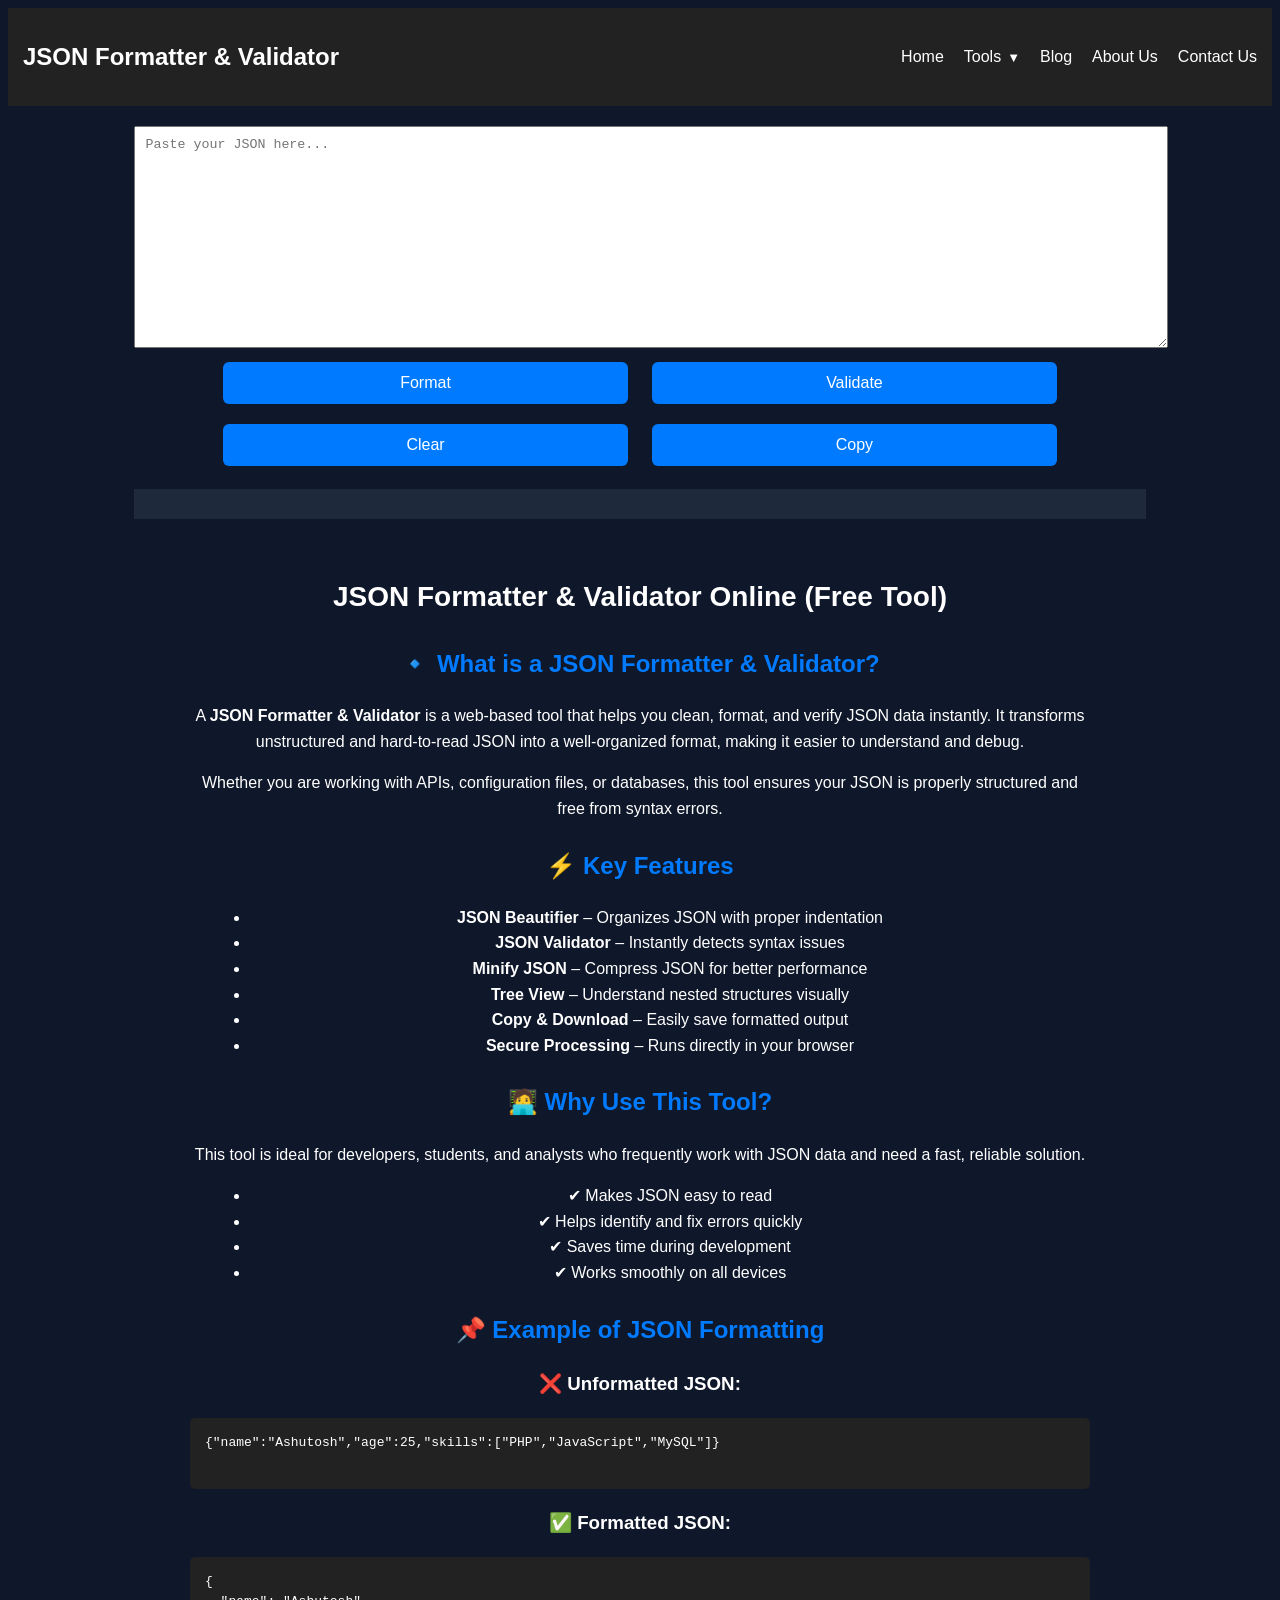
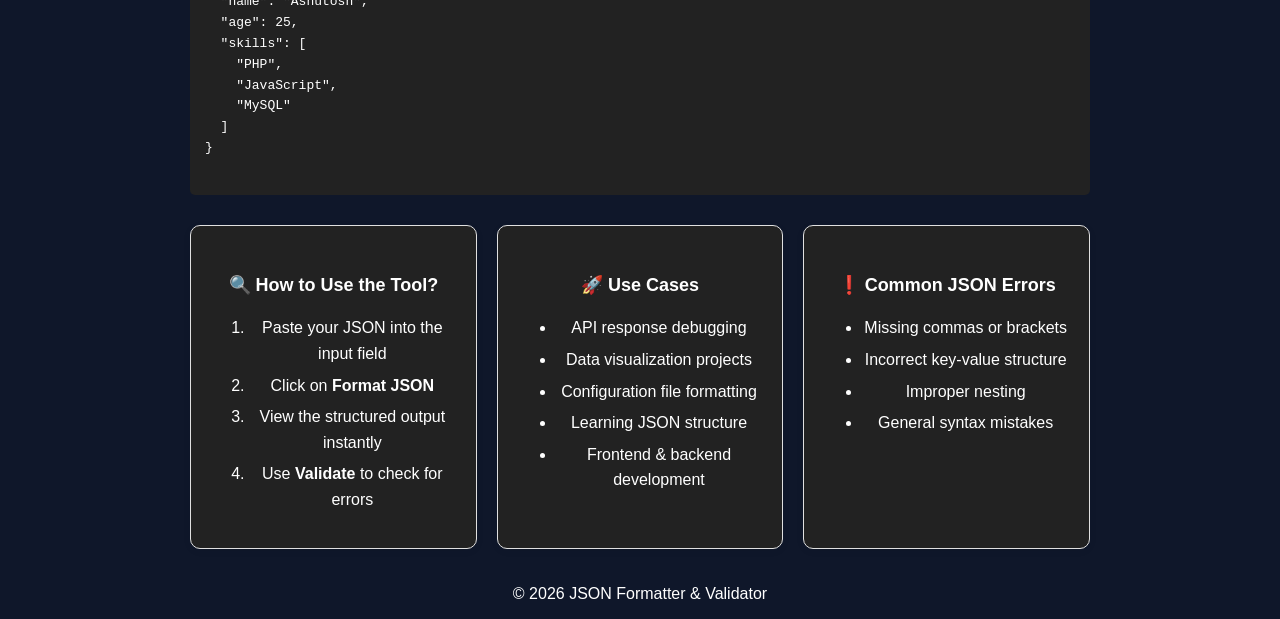
<file: index.html>
<!DOCTYPE html>
<html lang="en">
<head>
<meta charset="UTF-8">
<title>JSON Formatter & Validator</title>
<meta name="title" content="JSON Formatter & Validator Online Free">
<meta name="description" content="Free online JSON formatter, validator and minifier tool. Beautify JSON instantly with our fast and easy tool.">
<meta name="keywords" content="json formatter, json validator, json beautifier, format json online, json pretty print, json minify, json viewer, free json tool, developer tools">
<meta name="author" content="Ashutosh Shirole">

<meta property="og:title" content="JSON Formatter & Validator">
<meta property="og:description" content="Format, validate and minify JSON online instantly.">
<meta property="og:type" content="website">
<meta name="robots" content="index, follow">
<meta name="viewport" content="width=device-width, initial-scale=1.0">
<link rel="stylesheet" href="css/style.css">
<link rel="icon" href="assets/img/search.png">
<script src="js/script.js" defer></script>

 <!-- AdSense Auto Ads -->
<script async src="https://pagead2.googlesyndication.com/pagead/js/adsbygoogle.js?client=ca-pub-2892380346318715"
     crossorigin="anonymous"></script>

<script async custom-element="amp-ad" src="https://cdn.ampproject.org/v0/amp-ad-0.1.js"></script>
<!-- Google tag (gtag.js) -->
<script async src="https://www.googletagmanager.com/gtag/js?id=G-7HRX8W7ZV8"></script>
<script>
  window.dataLayer = window.dataLayer || [];
  function gtag(){dataLayer.push(arguments);}
  gtag('js', new Date());

  gtag('config', 'G-7HRX8W7ZV8');
</script>	 
<header>
  <nav>
    <h1>JSON Formatter & Validator</h1>
    <ul>
      <li><a href="index.html">Home</a></li>
	  <!-- 🔽 TOOLS DROPDOWN -->
      <li class="dropdown">
       <a href="#" class="tools-link">Tools</a>
 
        <div class="dropdown-content">

          <div class="dropdown-section">
            <p>Converters</p>
            <a href="tools/converters/json-to-sql.php">🗄️ JSON → SQL</a>
            <a href="tools/converters/json-to-yaml.php">⚙️ JSON → YAML</a>
            <a href="tools/converters/json-to-xml.php">🔄 JSON → XML</a>
          </div>

          <div class="dropdown-section">
            <p>Developer</p>
            <a href="tools/converters/base64-tool.php">🔐 Base64 Tool</a>
            <a href="tools/converters/uuid-generator.php">🆔 UUID Generator</a>
          </div>

        </div>
      </li>
	  <li><a href="blog/index.html">Blog</a></li>
	  <li><a href="about-us.html">About Us</a></li>
      <li><a href="contact-us.html">Contact Us</a></li>
      
    </ul>
  </nav>
</header>
	 
</head>
<body>

<div class="container">

    <textarea id="jsonInput" placeholder="Paste your JSON here..."></textarea>

    <br>
    <button onclick="formatJSON()" style="width:40%;">Format</button>
    <button onclick="validateJSON()" style="width:40%;">Validate</button>
    <button onclick="clearJSON()" style="width:40%;">Clear</button>
    <button onclick="copyJSON()" style="width:40%;">Copy</button>

    <pre id="output"></pre>

<section class="tool-content">

  <h1>JSON Formatter & Validator Online (Free Tool)</h1>

  <h2>🔹 What is a JSON Formatter & Validator?</h2>
  <p>
    A <strong>JSON Formatter & Validator</strong> is a web-based tool that helps you
    clean, format, and verify JSON data instantly. It transforms unstructured and
    hard-to-read JSON into a well-organized format, making it easier to understand
    and debug.
  </p>
  <p>
    Whether you are working with APIs, configuration files, or databases, this tool
    ensures your JSON is properly structured and free from syntax errors.
  </p>

  <h2>⚡ Key Features</h2>
  <ul>
    <li><strong>JSON Beautifier</strong> – Organizes JSON with proper indentation</li>
    <li><strong>JSON Validator</strong> – Instantly detects syntax issues</li>
    <li><strong>Minify JSON</strong> – Compress JSON for better performance</li>
    <li><strong>Tree View</strong> – Understand nested structures visually</li>
    <li><strong>Copy & Download</strong> – Easily save formatted output</li>
    <li><strong>Secure Processing</strong> – Runs directly in your browser</li>
  </ul>

  <h2>🧑‍💻 Why Use This Tool?</h2>
  <p>
    This tool is ideal for developers, students, and analysts who frequently work
    with JSON data and need a fast, reliable solution.
  </p>
  <ul>
    <li>✔ Makes JSON easy to read</li>
    <li>✔ Helps identify and fix errors quickly</li>
    <li>✔ Saves time during development</li>
    <li>✔ Works smoothly on all devices</li>
  </ul>

  <h2>📌 Example of JSON Formatting</h2>

  <h3>❌ Unformatted JSON:</h3>
  <pre>
{"name":"Ashutosh","age":25,"skills":["PHP","JavaScript","MySQL"]}
  </pre>

  <h3>✅ Formatted JSON:</h3>
  <pre>
{
  "name": "Ashutosh",
  "age": 25,
  "skills": [
    "PHP",
    "JavaScript",
    "MySQL"
  ]
}
  </pre>

<section class="json-grid">

  <div class="grid-box">
    <h2>🔍 How to Use the Tool?</h2>
    <ol>
      <li>Paste your JSON into the input field</li>
      <li>Click on <strong>Format JSON</strong></li>
      <li>View the structured output instantly</li>
      <li>Use <strong>Validate</strong> to check for errors</li>
    </ol>
  </div>

  <div class="grid-box">
    <h2>🚀 Use Cases</h2>
    <ul>
      <li>API response debugging</li>
      <li>Data visualization projects</li>
      <li>Configuration file formatting</li>
      <li>Learning JSON structure</li>
      <li>Frontend & backend development</li>
    </ul>
  </div>

  <div class="grid-box">
    <h2>❗ Common JSON Errors</h2>
    <ul>
      <li>Missing commas or brackets</li>
      <li>Incorrect key-value structure</li>
      <li>Improper nesting</li>
      <li>General syntax mistakes</li>
    </ul>
  </div>

</section>

</section>
</div>
<amp-ad width="100vw" height="320"
     type="adsense"
     data-ad-client="ca-pub-2892380346318715"
     data-ad-slot="4194991957"
     data-auto-format="rspv"
     data-full-width="">
  <div overflow=""></div>
</amp-ad>

</body>
<footer>
    <p>© 2026 JSON Formatter & Validator</p>
</footer>
</html>
</file>
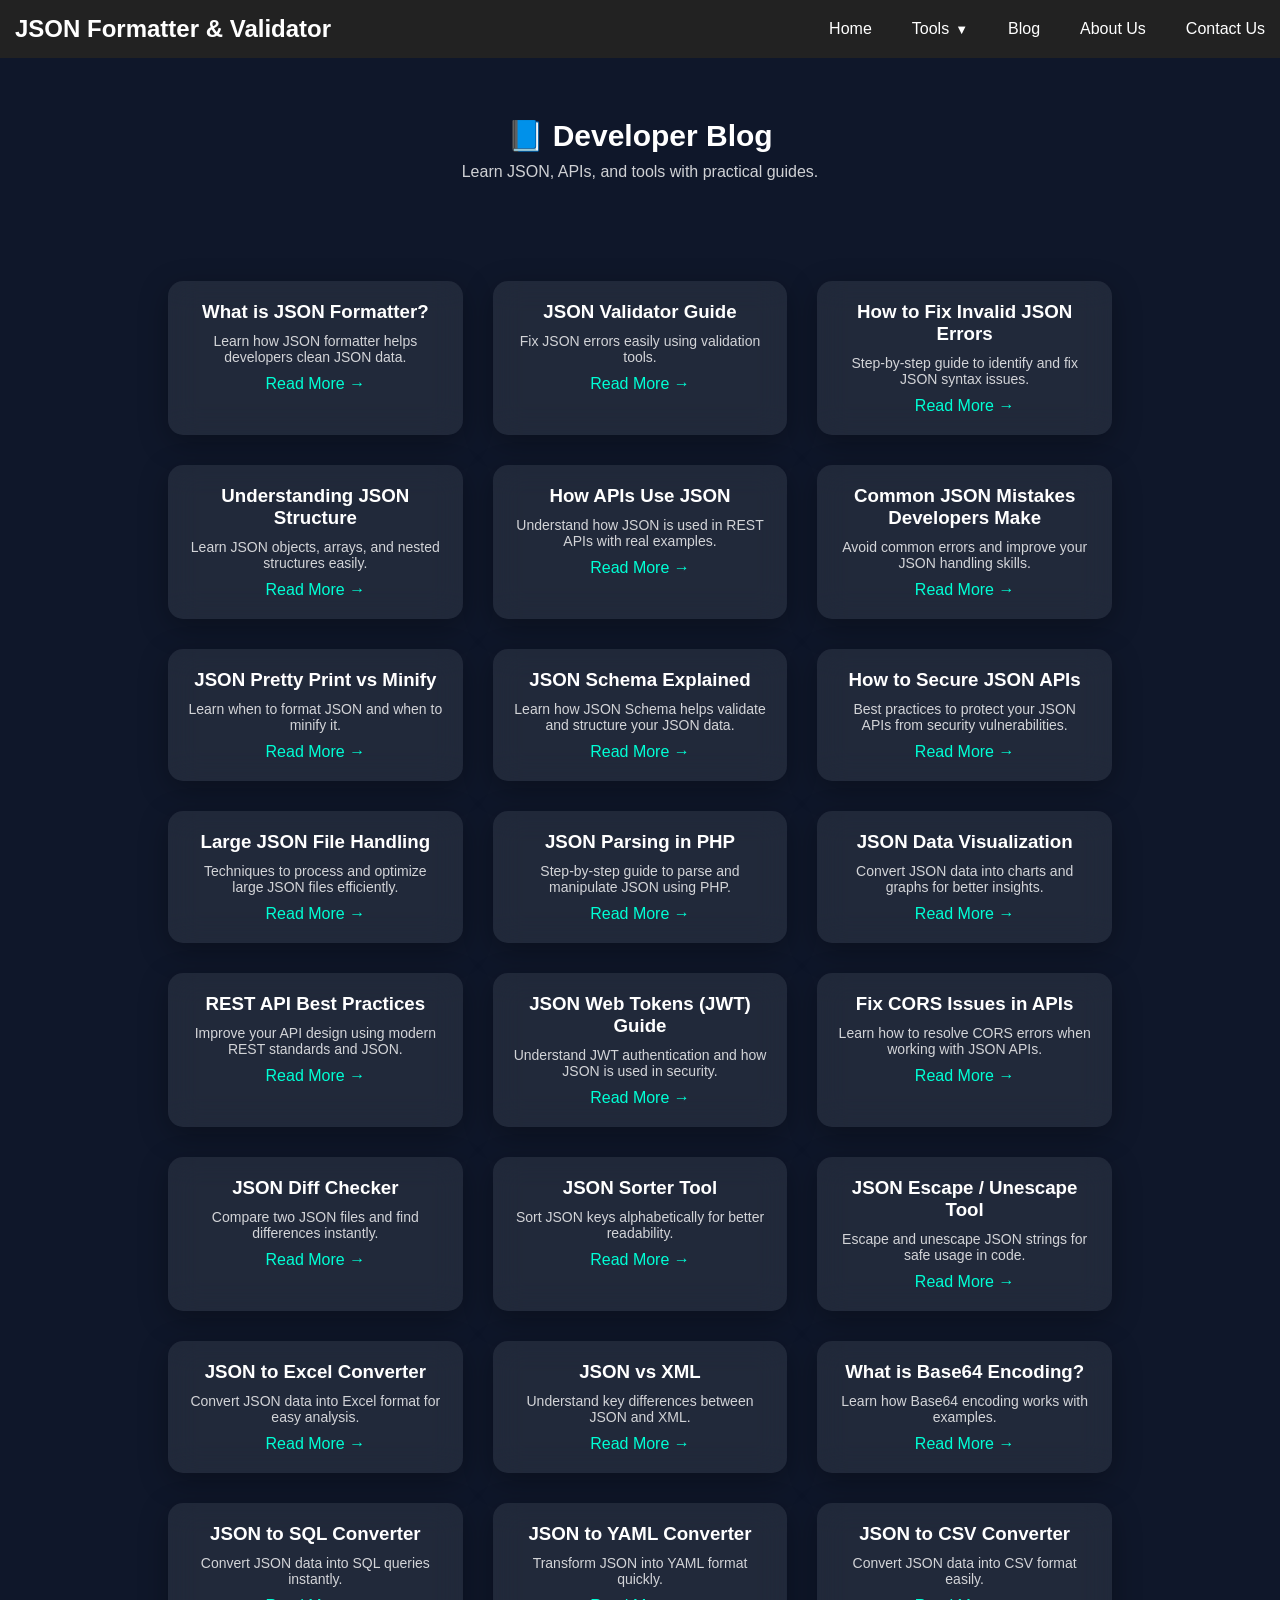
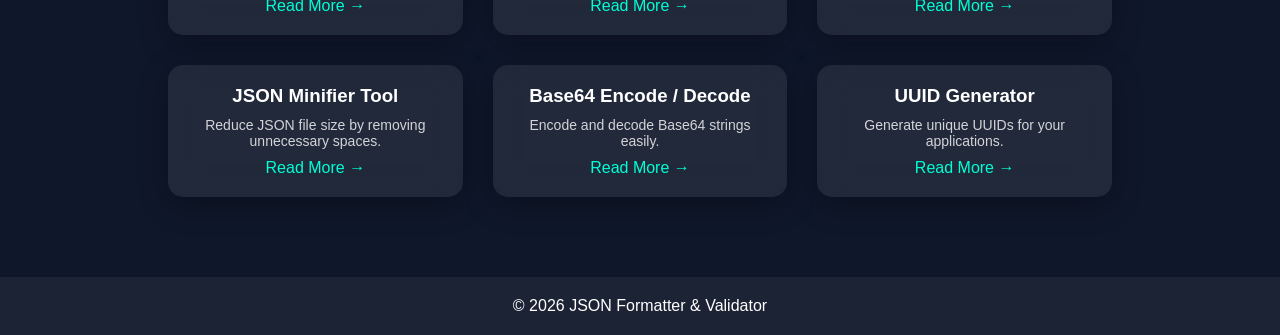
<file: blog/index.html>
<!DOCTYPE html>
<html lang="en">
<head>
<meta charset="UTF-8">
<title>JSON Formatter & Validator</title>
<meta name="title" content="JSON Formatter & Validator Online Free">
<meta name="description" content="Free online JSON formatter, validator and minifier tool. Beautify JSON instantly with our fast and easy tool.">
<meta name="keywords" content="json formatter, json validator, json beautifier, format json online, json pretty print, json minify, json viewer, free json tool, developer tools">
<meta name="author" content="Ashutosh Shirole">

<meta property="og:title" content="JSON Formatter & Validator">
<meta property="og:description" content="Format, validate and minify JSON online instantly.">
<meta property="og:type" content="website">
<meta name="robots" content="index, follow">
<meta name="viewport" content="width=device-width, initial-scale=1.0">
<link rel="stylesheet" href="../css/style.css">
<link rel="stylesheet" href="../blog/asset/css/style.css">
<link rel="icon" href="../assets/img/search.png">

 <!-- AdSense Auto Ads -->
<script async src="https://pagead2.googlesyndication.com/pagead/js/adsbygoogle.js?client=ca-pub-2892380346318715"
     crossorigin="anonymous"></script>

<script async custom-element="amp-ad" src="https://cdn.ampproject.org/v0/amp-ad-0.1.js"></script>
<!-- Google tag (gtag.js) -->
<script async src="https://www.googletagmanager.com/gtag/js?id=G-7HRX8W7ZV8"></script>
<script>
  window.dataLayer = window.dataLayer || [];
  function gtag(){dataLayer.push(arguments);}
  gtag('js', new Date());

  gtag('config', 'G-7HRX8W7ZV8');
</script>	 
<header>
  <nav>
    <h1>JSON Formatter & Validator</h1>
    <ul>
      <li><a href="../index.html">Home </a></li>
	  	  	  <!-- 🔽 TOOLS DROPDOWN -->
      <li class="dropdown">
       <a href="#" class="tools-link">Tools</a>
 
        <div class="dropdown-content">

          <div class="dropdown-section">
            <p>Converters</p>
            <a href="../tools/converters/json-to-sql.php">🗄️ JSON → SQL</a>
            <a href="../tools/converters/json-to-yaml.php">⚙️ JSON → YAML</a>
            <a href="../tools/converters/json-to-xml.php">🔄 JSON → XML</a>
          </div>

          <div class="dropdown-section">
            <p>Developer</p>
            <a href="../tools/converters/base64-tool.php">🔐 Base64 Tool</a>
            <a href="../tools/converters/uuid-generator.php">🆔 UUID Generator</a>
          </div>

        </div>
      </li>
	  <li><a href="../blog/index.html">Blog</a></li>
      <li><a href="../about-us.html">About Us</a></li>
      <li><a href="../contact-us.html">Contact Us</a></li>
      
    </ul>
  </nav>
</header>
	 
</head>
<div class="container">
 <section class="hero">
    <h1>📘 Developer Blog</h1>
    <p>Learn JSON, APIs, and tools with practical guides.</p>
</section>

<div class="blog-grid">

    <!-- BLOG POSTS -->
    <div class="card">
        <h3>What is JSON Formatter?</h3>
        <p>Learn how JSON formatter helps developers clean JSON data.</p>
        <a href="post.php?slug=json-formatter-guide">Read More →</a>
    </div>

    <div class="card">
        <h3>JSON Validator Guide</h3>
        <p>Fix JSON errors easily using validation tools.</p>
        <a href="post.php?slug=json-validator-guide">Read More →</a>
    </div>

    <div class="card">
        <h3>How to Fix Invalid JSON Errors</h3>
        <p>Step-by-step guide to identify and fix JSON syntax issues.</p>
        <a href="post.php?slug=fix-json-errors">Read More →</a>
    </div>

    <div class="card">
        <h3>Understanding JSON Structure</h3>
        <p>Learn JSON objects, arrays, and nested structures easily.</p>
        <a href="post.php?slug=json-structure-explained">Read More →</a>
    </div>

    <div class="card">
        <h3>How APIs Use JSON</h3>
        <p>Understand how JSON is used in REST APIs with real examples.</p>
        <a href="post.php?slug=json-in-api">Read More →</a>
    </div>

    <div class="card">
        <h3>Common JSON Mistakes Developers Make</h3>
        <p>Avoid common errors and improve your JSON handling skills.</p>
        <a href="post.php?slug=json-mistakes">Read More →</a>
    </div>

    <div class="card">
        <h3>JSON Pretty Print vs Minify</h3>
        <p>Learn when to format JSON and when to minify it.</p>
        <a href="post.php?slug=json-pretty-vs-minify">Read More →</a>
    </div>
	<div class="card">
		<h3>JSON Schema Explained</h3>
		<p>Learn how JSON Schema helps validate and structure your JSON data.</p>
		<a href="post.php?slug=json-schema-guide">Read More →</a>
	</div>

	<div class="card">
		<h3>How to Secure JSON APIs</h3>
		<p>Best practices to protect your JSON APIs from security vulnerabilities.</p>
		<a href="post.php?slug=secure-json-api">Read More →</a>
	</div>

	<div class="card">
		<h3>Large JSON File Handling</h3>
		<p>Techniques to process and optimize large JSON files efficiently.</p>
		<a href="post.php?slug=large-json-handling">Read More →</a>
	</div>

	<div class="card">
		<h3>JSON Parsing in PHP</h3>
		<p>Step-by-step guide to parse and manipulate JSON using PHP.</p>
		<a href="post.php?slug=json-parse-php">Read More →</a>
	</div>

	<div class="card">
		<h3>JSON Data Visualization</h3>
		<p>Convert JSON data into charts and graphs for better insights.</p>
		<a href="post.php?slug=json-data-visualization">Read More →</a>
	</div>

	<div class="card">
		<h3>REST API Best Practices</h3>
		<p>Improve your API design using modern REST standards and JSON.</p>
		<a href="post.php?slug=rest-api-best-practices">Read More →</a>
	</div>

	<div class="card">
		<h3>JSON Web Tokens (JWT) Guide</h3>
		<p>Understand JWT authentication and how JSON is used in security.</p>
		<a href="post.php?slug=jwt-json-guide">Read More →</a>
	</div>

	<div class="card">
		<h3>Fix CORS Issues in APIs</h3>
		<p>Learn how to resolve CORS errors when working with JSON APIs.</p>
		<a href="post.php?slug=fix-cors-json">Read More →</a>
	</div>

	<!-- TOOLS EXPANSION -->
	<div class="card tool">
		<h3>JSON Diff Checker</h3>
		<p>Compare two JSON files and find differences instantly.</p>
		<a href="post.php?slug=json-diff-checker">Read More →</a>
	</div>

	<div class="card tool">
		<h3>JSON Sorter Tool</h3>
		<p>Sort JSON keys alphabetically for better readability.</p>
		<a href="post.php?slug=json-sorter">Read More →</a>
	</div>

	<div class="card tool">
		<h3>JSON Escape / Unescape Tool</h3>
		<p>Escape and unescape JSON strings for safe usage in code.</p>
		<a href="post.php?slug=json-escape-unescape">Read More →</a>
	</div>

	<div class="card tool">
		<h3>JSON to Excel Converter</h3>
		<p>Convert JSON data into Excel format for easy analysis.</p>
		<a href="post.php?slug=json-to-excel">Read More →</a>
	</div>	
    <div class="card">
        <h3>JSON vs XML</h3>
        <p>Understand key differences between JSON and XML.</p>
        <a href="post.php?slug=json-vs-xml">Read More →</a>
    </div>

    <div class="card">
        <h3>What is Base64 Encoding?</h3>
        <p>Learn how Base64 encoding works with examples.</p>
        <a href="post.php?slug=base64-explained">Read More →</a>
    </div>

    <!-- TOOLS SECTION -->
    <div class="card tool">
        <h3>JSON to SQL Converter</h3>
        <p>Convert JSON data into SQL queries instantly.</p>
        <a href="post.php?slug=json-vs-sql">Read More →</a>
    </div>

    <div class="card tool">
        <h3>JSON to YAML Converter</h3>
        <p>Transform JSON into YAML format quickly.</p>
        <a href="post.php?slug=json-vs-yaml">Read More →</a>
    </div>

    <div class="card tool">
        <h3>JSON to CSV Converter</h3>
        <p>Convert JSON data into CSV format easily.</p>
        <a href="post.php?slug=json-to-csv">Read More →</a>
    </div>

    <div class="card tool">
        <h3>JSON Minifier Tool</h3>
        <p>Reduce JSON file size by removing unnecessary spaces.</p>
        <a href="post.php?slug=json-minifier">Read More →</a>
    </div>

    <div class="card tool">
        <h3>Base64 Encode / Decode</h3>
        <p>Encode and decode Base64 strings easily.</p>
        <a href="post.php?slug=encodedecode">Read More →</a>
    </div>

    <div class="card tool">
        <h3>UUID Generator</h3>
        <p>Generate unique UUIDs for your applications.</p>
        <a href="post.php?slug=uuid-generator">Read More →</a>
    </div>

</div>

</div>
<amp-ad width="100vw" height="320"
     type="adsense"
     data-ad-client="ca-pub-2892380346318715"
     data-ad-slot="4194991957"
     data-auto-format="rspv"
     data-full-width="">
  <div overflow=""></div>
</amp-ad>


</body>
<footer>
    <p>© 2026 JSON Formatter & Validator</p>
</footer>
</html>
</file>
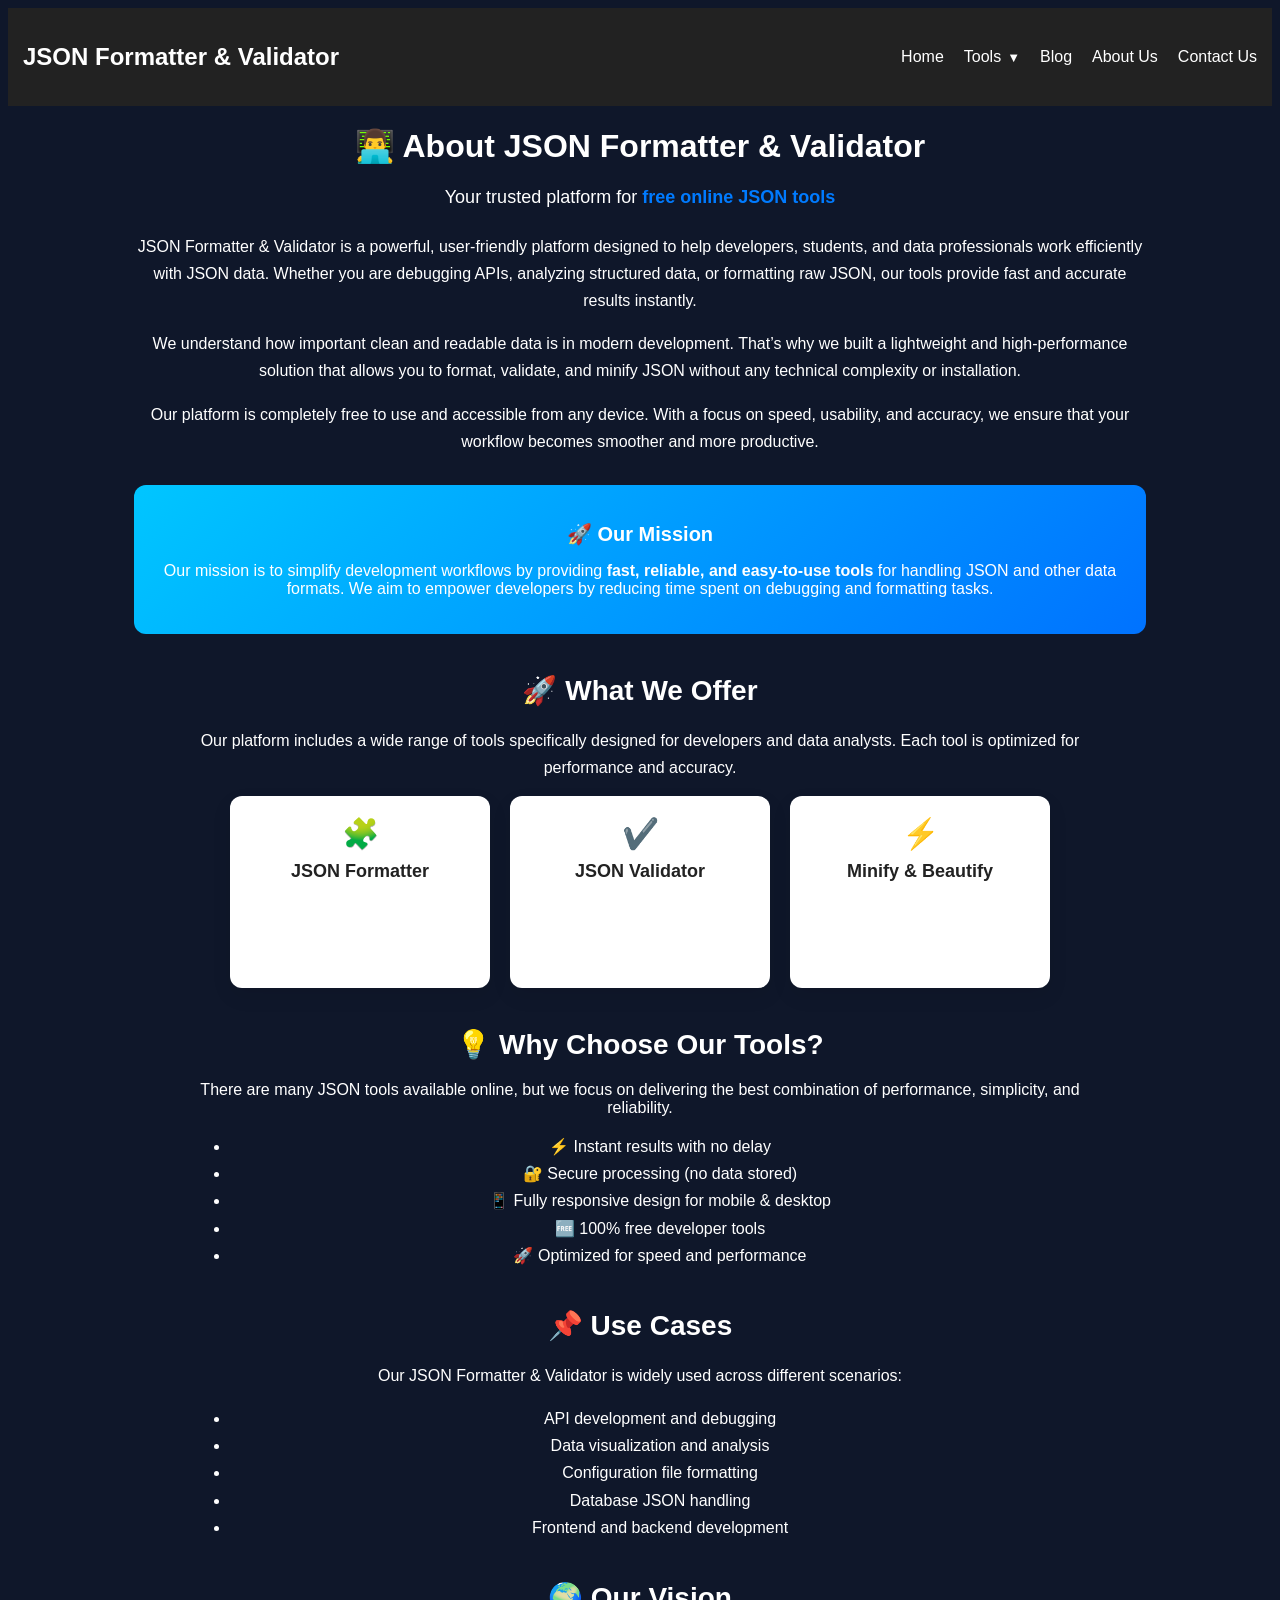
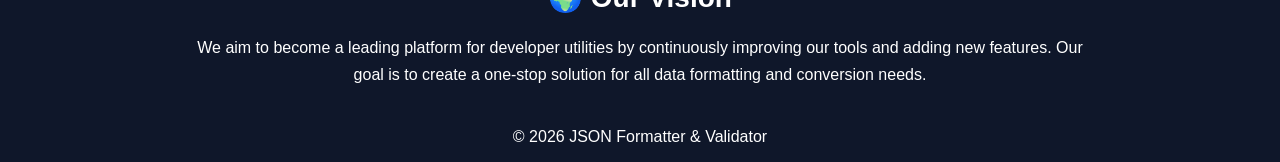
<file: about-us.html>
<!DOCTYPE html>
<html lang="en">
<head>
<meta charset="UTF-8">
<title>JSON Formatter & Validator</title>
<meta name="title" content="About Us - JSON Formatter & Validator | Free Developer Tools">
<meta name="description" content="Learn about JSON Formatter & Validator, a free online platform offering fast, secure, and easy-to-use developer tools for formatting, validating, and converting JSON data.">
<meta name="keywords" content="about json formatter, developer tools platform, free json tools, json formatter website, online developer utilities, json validator tool info, about developer tools">
<meta name="author" content="Ashutosh Shirole">

<meta property="og:title" content="About Us - JSON Formatter & Validator">
<meta property="og:description" content="Discover our mission to provide fast, reliable, and free JSON tools for developers worldwide.">
<meta property="og:type" content="website">
<meta name="robots" content="index, follow">
<meta name="viewport" content="width=device-width, initial-scale=1.0">
<link rel="stylesheet" href="css/style.css">
<link rel="icon" href="assets/img/search.png">

<!-- AdSense Auto Ads -->
<script async src="https://pagead2.googlesyndication.com/pagead/js/adsbygoogle.js?client=ca-pub-2892380346318715"
     crossorigin="anonymous"></script>

<script async custom-element="amp-ad" src="https://cdn.ampproject.org/v0/amp-ad-0.1.js"></script>	
<!-- Google tag (gtag.js) -->
<script async src="https://www.googletagmanager.com/gtag/js?id=G-7HRX8W7ZV8"></script>
<script>
  window.dataLayer = window.dataLayer || [];
  function gtag(){dataLayer.push(arguments);}
  gtag('js', new Date());

  gtag('config', 'G-7HRX8W7ZV8');
</script> 
<header>
  <nav>
    <h1>JSON Formatter & Validator</h1>
    <ul>
      <li><a href="index.html">Home</a></li>
	  	  <!-- 🔽 TOOLS DROPDOWN -->
      <li class="dropdown">
       <a href="#" class="tools-link">Tools</a>
 
        <div class="dropdown-content">

          <div class="dropdown-section">
            <p>Converters</p>
            <a href="tools/converters/json-to-sql.php">🗄️ JSON → SQL</a>
            <a href="tools/converters/json-to-yaml.php">⚙️ JSON → YAML</a>
            <a href="tools/converters/json-to-xml.php">🔄 JSON → XML</a>
          </div>

          <div class="dropdown-section">
            <p>Developer</p>
            <a href="tools/converters/base64-tool.php">🔐 Base64 Tool</a>
            <a href="tools/converters/uuid-generator.php">🆔 UUID Generator</a>
          </div>

        </div>
      </li>
	  <li><a href="blog/index.html">Blog</a></li>
      <li><a href="about-us.html">About Us</a></li>
      <li><a href="contact-us.html">Contact Us</a></li>
      
    </ul>
  </nav>
</header>
	 
</head>
<div class="container">
  <div class="about-container">

    <h1 class="about-title">👨‍💻 About JSON Formatter & Validator</h1>

    <p class="about-subtitle">
      Your trusted platform for <span class="highlight">free online JSON tools</span>
    </p>

    <p class="about-text">
      JSON Formatter & Validator is a powerful, user-friendly platform designed to help developers, students, and data professionals work efficiently with JSON data. Whether you are debugging APIs, analyzing structured data, or formatting raw JSON, our tools provide fast and accurate results instantly.
    </p>

    <p class="about-text">
      We understand how important clean and readable data is in modern development. That’s why we built a lightweight and high-performance solution that allows you to format, validate, and minify JSON without any technical complexity or installation.
    </p>

    <p class="about-text">
      Our platform is completely free to use and accessible from any device. With a focus on speed, usability, and accuracy, we ensure that your workflow becomes smoother and more productive.
    </p>

    <div class="mission-box">
      <h2 class="mission-title">🚀 Our Mission</h2>
      <p>
        Our mission is to simplify development workflows by providing <strong>fast, reliable, and easy-to-use tools</strong> for handling JSON and other data formats. We aim to empower developers by reducing time spent on debugging and formatting tasks.
      </p>
    </div>

  </div>

  <div class="section-container">

    <h2 class="section-title">🚀 What We Offer</h2>

    <p class="about-text">
      Our platform includes a wide range of tools specifically designed for developers and data analysts. Each tool is optimized for performance and accuracy.
    </p>

    <div class="tools-grid">
      <div class="tool-card">
        <div class="tool-icon">🧩</div>
        <div class="tool-title">JSON Formatter</div>
        <p>Convert messy JSON into a clean, readable structure with proper indentation.</p>
      </div>

      <div class="tool-card">
        <div class="tool-icon">✔️</div>
        <div class="tool-title">JSON Validator</div>
        <p>Detect syntax errors instantly and ensure your JSON data is valid.</p>
      </div>

      <div class="tool-card">
        <div class="tool-icon">⚡</div>
        <div class="tool-title">Minify & Beautify</div>
        <p>Reduce file size or beautify JSON depending on your project needs.</p>
      </div>
    </div>

  </div>

  <div class="section-container">

    <h2 class="section-title">💡 Why Choose Our Tools?</h2>

    <p class="why-text">
      There are many JSON tools available online, but we focus on delivering the best combination of performance, simplicity, and reliability.
    </p>

    <ul class="about-text">
      <li>⚡ Instant results with no delay</li>
      <li>🔐 Secure processing (no data stored)</li>
      <li>📱 Fully responsive design for mobile & desktop</li>
      <li>🆓 100% free developer tools</li>
      <li>🚀 Optimized for speed and performance</li>
    </ul>

  </div>

  <div class="section-container">

    <h2 class="section-title">📌 Use Cases</h2>

    <p class="about-text">
      Our JSON Formatter & Validator is widely used across different scenarios:
    </p>

    <ul class="about-text">
      <li>API development and debugging</li>
      <li>Data visualization and analysis</li>
      <li>Configuration file formatting</li>
      <li>Database JSON handling</li>
      <li>Frontend and backend development</li>
    </ul>

  </div>
	<div class="section-container">

    <h2 class="section-title">🌍 Our Vision</h2>

    <p class="about-text">
      We aim to become a leading platform for developer utilities by continuously improving our tools and adding new features. Our goal is to create a one-stop solution for all data formatting and conversion needs.
    </p>

  </div>

</div>
<amp-ad width="100vw" height="320"
     type="adsense"
     data-ad-client="ca-pub-2892380346318715"
     data-ad-slot="4194991957"
     data-auto-format="rspv"
     data-full-width="">
  <div overflow=""></div>
</amp-ad>
<footer>
    <p>© 2026 JSON Formatter & Validator</p>
</footer>
</body>
</html>
</file>
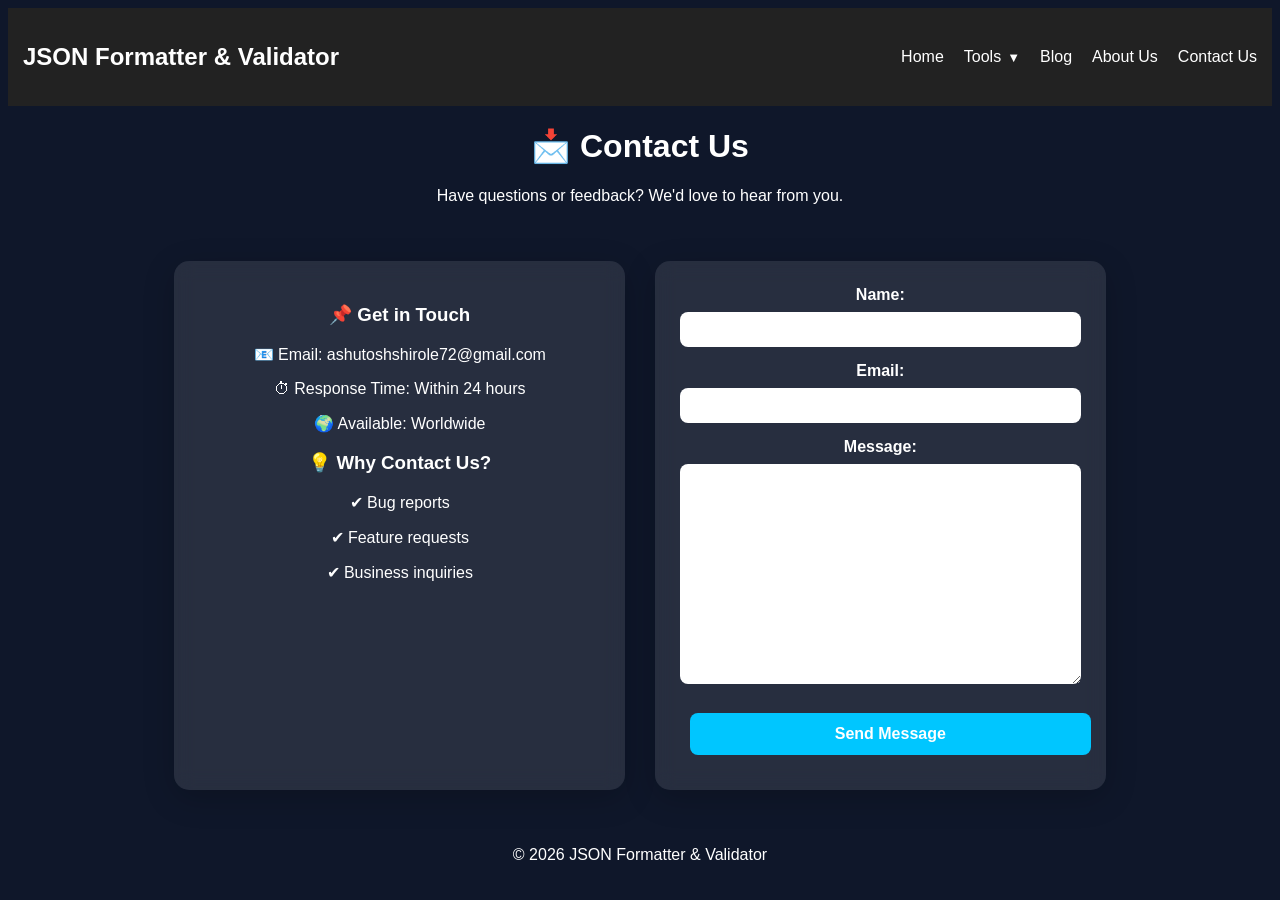
<file: contact-us.html>
<!DOCTYPE html>
<html lang="en">
<head>
<meta charset="UTF-8">
<title>JSON Formatter & Validator</title>
<meta name="title" content="Contact Us - JSON Formatter & Validator | Support & Help">
<meta name="description" content="Get in touch with JSON Formatter & Validator for support, feedback, or queries. We’re here to help you with our free developer tools and services.">
<meta name="keywords" content="contact json formatter, developer tools support, contact developer tools website, json tool help, technical support json formatter, contact us developer tools">
<meta name="author" content="Ashutosh Shirole">

<meta property="og:title" content="Contact Us - JSON Formatter & Validator">
<meta property="og:description" content="Reach out to us for support, feedback, or questions about our free JSON tools.">
<meta property="og:type" content="website">
<meta name="robots" content="index, follow">
<meta name="viewport" content="width=device-width, initial-scale=1.0">
<link rel="stylesheet" href="css/style.css">
<link rel="icon" href="assets/img/search.png">

<!-- AdSense Auto Ads -->
<script async src="https://pagead2.googlesyndication.com/pagead/js/adsbygoogle.js?client=ca-pub-2892380346318715"
     crossorigin="anonymous"></script>

<script async custom-element="amp-ad" src="https://cdn.ampproject.org/v0/amp-ad-0.1.js"></script>
<!-- Google tag (gtag.js) -->
<script async src="https://www.googletagmanager.com/gtag/js?id=G-7HRX8W7ZV8"></script>
<script>
  window.dataLayer = window.dataLayer || [];
  function gtag(){dataLayer.push(arguments);}
  gtag('js', new Date());

  gtag('config', 'G-7HRX8W7ZV8');
</script>	 
<header>
  <nav>
    <h1>JSON Formatter & Validator</h1>
    <ul>
      <li><a href="index.html">Home </a></li>
	  	  <!-- 🔽 TOOLS DROPDOWN -->
      <li class="dropdown">
       <a href="#" class="tools-link">Tools</a>
 
        <div class="dropdown-content">

          <div class="dropdown-section">
            <p>Converters</p>
            <a href="tools/converters/json-to-sql.php">🗄️ JSON → SQL</a>
            <a href="tools/converters/json-to-yaml.php">⚙️ JSON → YAML</a>
            <a href="tools/converters/json-to-xml.php">🔄 JSON → XML</a>
          </div>

          <div class="dropdown-section">
            <p>Developer</p>
            <a href="tools/converters/base64-tool.php">🔐 Base64 Tool</a>
            <a href="tools/converters/uuid-generator.php">🆔 UUID Generator</a>
          </div>

        </div>
      </li>
	  <li><a href="blog/index.html">Blog</a></li>
      <li><a href="about-us.html">About Us</a></li>
      <li><a href="contact-us.html">Contact Us</a></li>
      
    </ul>
  </nav>
</header>
	 
</head>
<div class="container">
   <div class="header">
        <h1>📩 Contact Us</h1>
        <p>Have questions or feedback? We'd love to hear from you.</p>
    </div>

<div class="contact-container">

    <!-- LEFT SIDE -->
    <div class="contact-info glass-box">
        <h3>📌 Get in Touch</h3>
        <p>📧 Email: ashutoshshirole72@gmail.com</p>
        <p>⏱ Response Time: Within 24 hours</p>
        <p>🌍 Available: Worldwide</p>

        <h3>💡 Why Contact Us?</h3>
        <p>✔ Bug reports</p>
        <p>✔ Feature requests</p>
        <p>✔ Business inquiries</p>
    </div>

    <!-- RIGHT SIDE -->
    <div class="contact-form glass-box">
        <form>
            <label>Name:</label>
            <input type="text" required>

            <label>Email:</label>
            <input type="email" required>

            <label>Message:</label>
            <textarea rows="5" required></textarea>

            <button type="submit">Send Message</button>
        </form>
    </div>

</div>   
</div>
<amp-ad width="100vw" height="320"
     type="adsense"
     data-ad-client="ca-pub-2892380346318715"
     data-ad-slot="4194991957"
     data-auto-format="rspv"
     data-full-width="">
  <div overflow=""></div>
</amp-ad>


</body>
<footer>
    <p>© 2026 JSON Formatter & Validator</p>
</footer>
</html>
</file>
<file: css/style.css>
body {
    font-family: Arial;
    background: #0f172a;
    color: white;
    text-align: center;
	}

.container {
    width: 80%;
    margin: auto;
}
textarea {
    width: 100%;
    height: 200px;
    margin-top: 20px;
    padding: 10px;
}
button {
    margin: 10px;
    padding: 10px 15px;
    cursor: pointer;
}
pre {
    background: #1e293b;
    padding: 15px;
    text-align: left;
    overflow: auto;
}
header {
    background: #222;
    padding: 15px;
}
nav {
    display: flex;
    justify-content: space-between;
    align-items: center;
    color: #fff;
}
nav ul {
    list-style: none;
    display: flex;
    gap: 20px;
}
nav ul li a {
    color: white;
    text-decoration: none;
}
.nav ul {
  list-style: none;
  display: flex;
  gap: 15px;
}

.nav ul li {
  position: relative;
}

.nav a {
  text-decoration: none;
  color: white;
}

/* Dropdown */
.dropdown-content {
  display: none;
  position: absolute;
  top: 25px;
  background: rgba(30, 41, 59, 0.95);
  padding: 10px;
  border-radius: 10px;
  min-width: 220px;
}

.dropdown:hover .dropdown-content {
  display: block;
}

.dropdown-section {
  margin-bottom: 10px;
}

.dropdown-section p {
  font-size: 12px;
  color: #94a3b8;
  margin-bottom: 5px;
}

.dropdown-content a {
  display: block;
  padding: 6px;
  border-radius: 6px;
}

.dropdown-content a:hover {
  background: rgba(255,255,255,0.1);
}
.tools-link::after {
  content: "▼";
  font-size: 13px;
  margin-left: 6px;
}
h1, h2 {
    color: white;
}
/* FULL SCREEN CENTER */
.center-wrapper {
    height: 100vh;
    display: flex;
    justify-content: center;  /* horizontal center */
    align-items: center;      /* vertical center */
    padding: 20px;
}
/* Button */
button {
    width: 100%;
    padding: 12px;
    background: #007BFF;
    color: white;
    border: none;
    border-radius: 6px;
    font-size: 16px;
    cursor: pointer;
}
button:hover {
    background: #0056b3;
}
label {
    display: block;
    margin-bottom: 0px;
    font-weight: bold;
    color: white;
}
/* Main container */
.contact-container {
    display: flex;
    gap: 30px;
    padding: 40px;
    max-width: 1000px;
    margin: auto;
}
/* Glass UI */
.glass-box {
    flex: 1;
    padding: 25px;
    border-radius: 15px;
    backdrop-filter: blur(10px);
    background: rgba(255, 255, 255, 0.1);
    box-shadow: 0 8px 32px rgba(0,0,0,0.2);
    color: #fff;
}

/* Form Styling */
.contact-form input,
.contact-form textarea {
    width: 95%;
    padding: 10px;
    margin: 8px 0 15px;
    border-radius: 8px;
    border: none;
    outline: none;
}

.contact-form button {
    width: 100%;
    padding: 12px;
    border: none;
    border-radius: 8px;
    background: #00c6ff;
    color: #fff;
    font-weight: bold;
    cursor: pointer;
    transition: 0.3s;
}

.contact-form button:hover {
    background: #0072ff;
}

/* Responsive (Mobile) */
@media (max-width: 768px) {
    .contact-container {
        flex-direction: column;
    }
}
.about-subtitle {
    font-size: 18px;
    color: white;
    margin-bottom: 25px;
}

.about-text {
    font-size: 16px;
    color: white;
    line-height: 1.7;
    margin-bottom: 15px;
}

.highlight {
    color: #007BFF;
    font-weight: 600;
}

.mission-box {
    margin-top: 30px;
    padding: 20px;
    border-radius: 12px;
    background: linear-gradient(135deg, #00c6ff, #0072ff);
    color: #fff;
}

.mission-title {
    font-size: 20px;
    margin-bottom: 10px;
}
.section-container {
    max-width: 900px;
    margin: 40px auto;
    font-family: 'Segoe UI', sans-serif;
    text-align: center;
}

.section-title {
    font-size: 28px;
    margin-bottom: 20px;
    color: white;
}

.tools-grid {
    display: flex;
    gap: 20px;
    justify-content: center;
    flex-wrap: wrap;
}

.tool-card {
    background: #ffffff;
    padding: 20px;
    border-radius: 12px;
    width: 220px;
    box-shadow: 0 8px 20px rgba(0,0,0,0.08);
    transition: 0.3s ease;
}

.tool-card:hover {
    transform: translateY(-5px);
    box-shadow: 0 12px 25px rgba(0,0,0,0.12);
}

.tool-icon {
    font-size: 30px;
    margin-bottom: 10px;
}

.tool-title {
    font-size: 18px;
    font-weight: 600;
    color: #222;
}

.why-box {
    margin-top: 40px;
    background: linear-gradient(135deg, #4facfe, #00f2fe);
    padding: 25px;
    border-radius: 12px;
    color: white;
}

.why-text {
    font-size: 16px;
    margin-top: 10px;
}
.tool-content {
  max-width: 900px;
  margin: auto;
  padding: 20px;
  font-family: Arial, sans-serif;
  line-height: 1.6;
}

.tool-content h1 {
  font-size: 28px;
  margin-bottom: 10px;
}

.tool-content h2 {
  margin-top: 25px;
  color: #007bff;
}

.tool-content pre {
  background: #222;
  padding: 15px;
  border-radius: 5px;
  overflow-x: auto;
}

.tool-content ul,
.tool-content ol {
  margin-left: 20px;
}
.json-grid {
  display: grid;
  grid-template-columns: repeat(auto-fit, minmax(280px, 1fr));
  gap: 20px;
  margin-top: 30px;
}

.grid-box {
  background: #222;
  padding: 20px;
  border-radius: 10px;
  border: 1px solid #e0e0e0;
  box-shadow: 0 2px 8px rgba(0,0,0,0.05);
  transition: 0.3s ease;
}

.grid-box:hover {
  transform: translateY(-5px);
}

.grid-box h2 {
  font-size: 18px;
  margin-bottom: 10px;
  color: white;
}

.grid-box ul,
.grid-box ol {
  padding-left: 18px;
}

.grid-box li {
  margin-bottom: 6px;
}
/* Mobile responsiveness */
@media (max-width: 600px) {
    form {
        padding: 18px;
    }

    .form-control {
        font-size: 14px;
    }
}
🚀 Features you
footer {
    text-align: center;
    padding: 20px;
    background: #222;
    color: white;
    margin-top: 40px;
}
</file>
<file: blog/asset/css/style.css>
/* Reset */
* {
    margin: 0;
    padding: 0;
    box-sizing: border-box;
}

body {
    font-family: 'Poppins', sans-serif;
    background: linear-gradient(135deg, #1f1c2c, #928dab);
    color: #fff;
}
/* Header */
.header {
    display: flex;
    justify-content: space-between;
    align-items: center;
    padding: 20px 40px;
    backdrop-filter: blur(10px);
    background: rgba(255,255,255,0.05);
}

.logo {
    font-size: 22px;
    font-weight: bold;
}

nav a {
    color: #fff;
    margin-left: 20px;
    text-decoration: none;
    transition: 0.3s;
}

nav a:hover {
    color: #00ffd5;
}

/* Hero Section */
.hero {
    text-align: center;
    padding: 60px 20px;
}

.hero h1 {
    font-size: 30px;
    margin-bottom: 10px;
}

.hero p {
    opacity: 0.8;
}

/* Blog Grid */
.blog-grid {
    display: grid;
    grid-template-columns: repeat(auto-fit, minmax(280px, 1fr));
    gap: 30px;
    padding: 40px;
}

body {
    font-family: Arial;
    background: #0f172a;
    color: white;
    text-align: center;
	}

.container {
    width: 80%;
    margin: auto;
}

textarea {
    width: 100%;
    height: 200px;
    margin-top: 20px;
    padding: 10px;
}

button {
    margin: 10px;
    padding: 10px 15px;
    cursor: pointer;
}

pre {
    background: #1e293b;
    padding: 15px;
    text-align: left;
    overflow: auto;
}


header {
    background: #222;
    padding: 15px;
}

nav {
    display: flex;
    justify-content: space-between;
    align-items: center;
    color: #fff;
}

nav ul {
    list-style: none;
    display: flex;
    gap: 20px;
}

nav ul li a {
    color: white;
    text-decoration: none;
}


h1, h2 {
    color: white;
}
/* FULL SCREEN CENTER */
.center-wrapper {
    height: 100vh;
    display: flex;
    justify-content: center;  /* horizontal center */
    align-items: center;      /* vertical center */
    padding: 20px;
}
/* Cards */
.card {
    background: rgba(255,255,255,0.08);
    border-radius: 15px;
    padding: 20px;
    backdrop-filter: blur(15px);
    transition: 0.3s;
    box-shadow: 0 8px 30px rgba(0,0,0,0.3);
}

.card:hover {
    transform: translateY(-10px) scale(1.02);
}

.card h3 {
    margin-bottom: 10px;
}

.card p {
    font-size: 14px;
    opacity: 0.8;
}

.card a {
    display: inline-block;
    margin-top: 10px;
    color: #00ffd5;
    text-decoration: none;
}
.post-container {
    max-width: 800px;
    margin: 50px auto;
    padding: 25px;
    background: rgba(255,255,255,0.08);
    border-radius: 15px;
}

.post-container h1 {
    margin-bottom: 10px;
}

.post-content h2 {
    margin-top: 20px;
}

.post-content ul {
    margin-left: 20px;
}

.post-content pre {
    background: #111;
    padding: 10px;
    border-radius: 8px;
    overflow-x: auto;
}
.post-container {
    max-width: 800px;
    padding: 20px;
}
.meta {
    color: gray;
    margin-bottom: 20px;
}
.code-box {
    position: relative;
    background: #1e1e1e;
    color: #fff;
    padding: 15px;
    border-radius: 8px;
    margin-bottom: 15px;
}

/* Footer */
footer {
    text-align: center;
    padding: 20px;
    margin-top: 40px;
    background: rgba(255,255,255,0.05);
}
</file>
